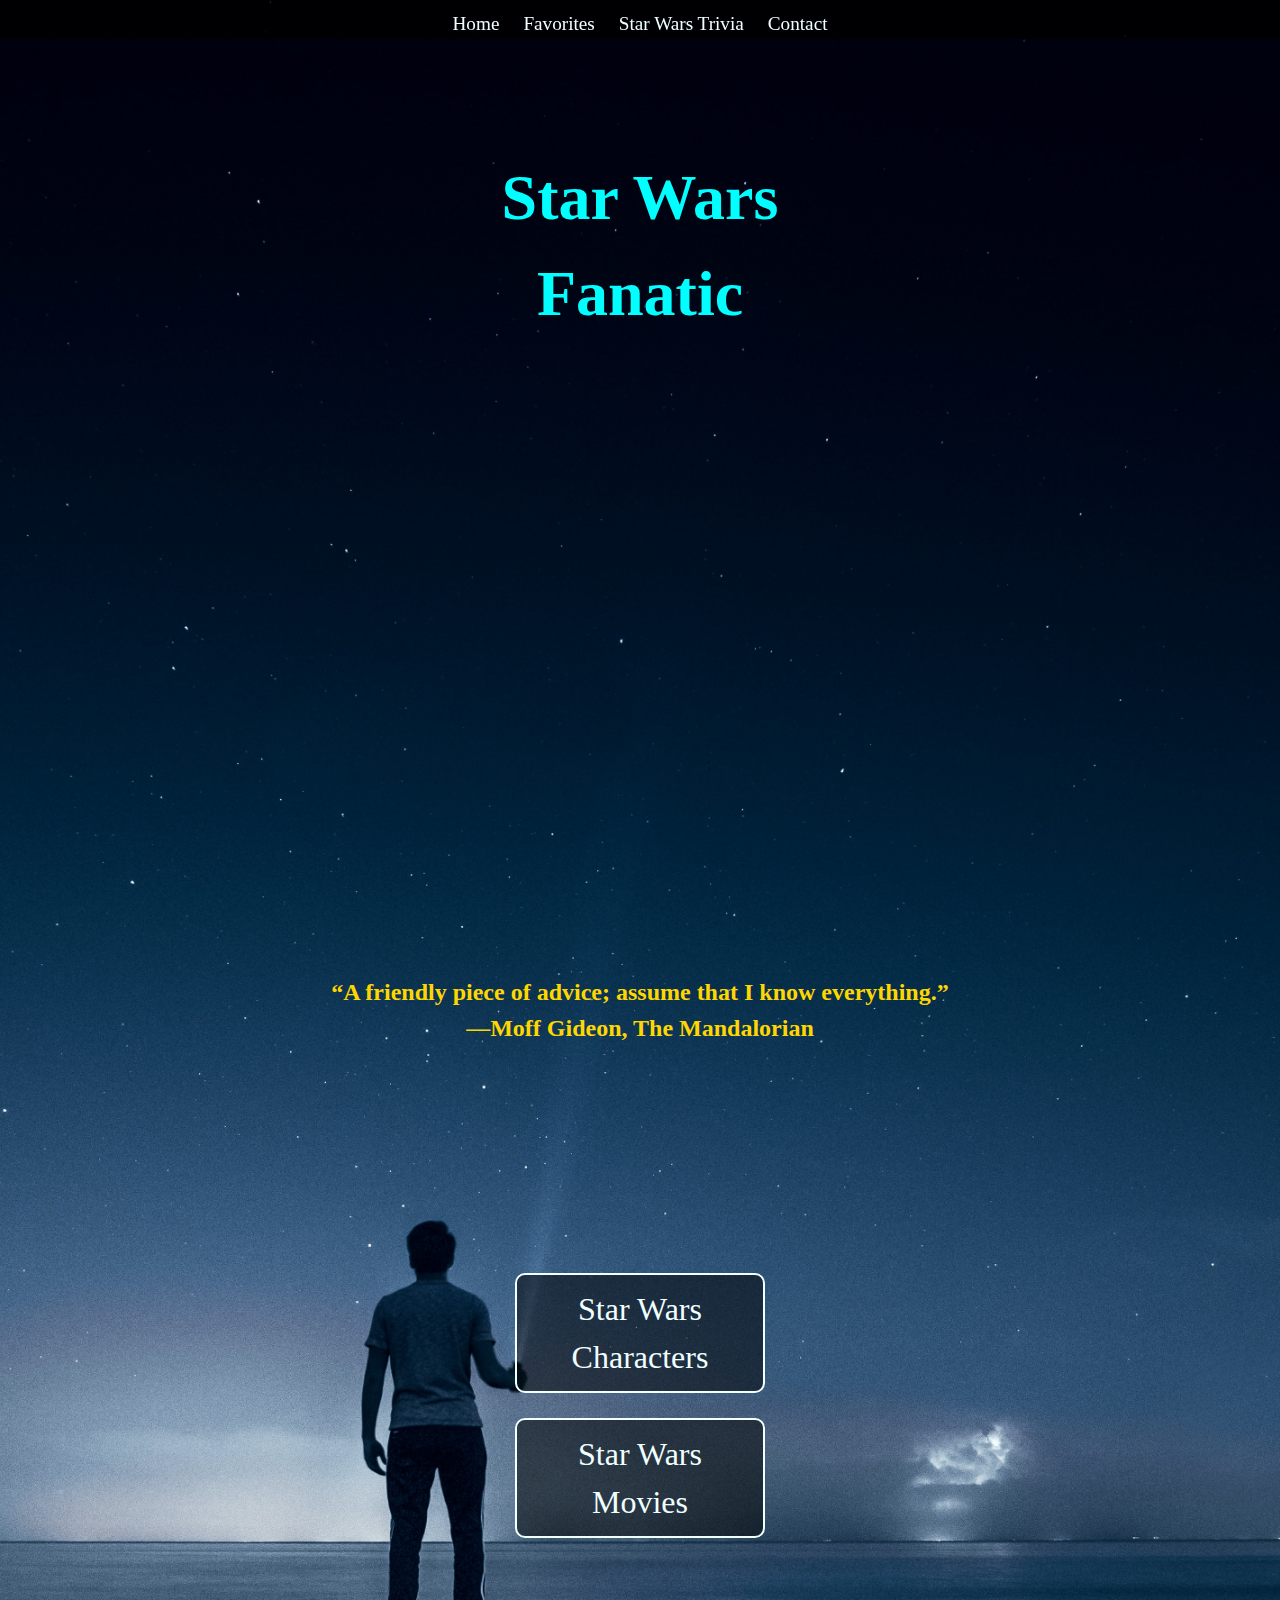
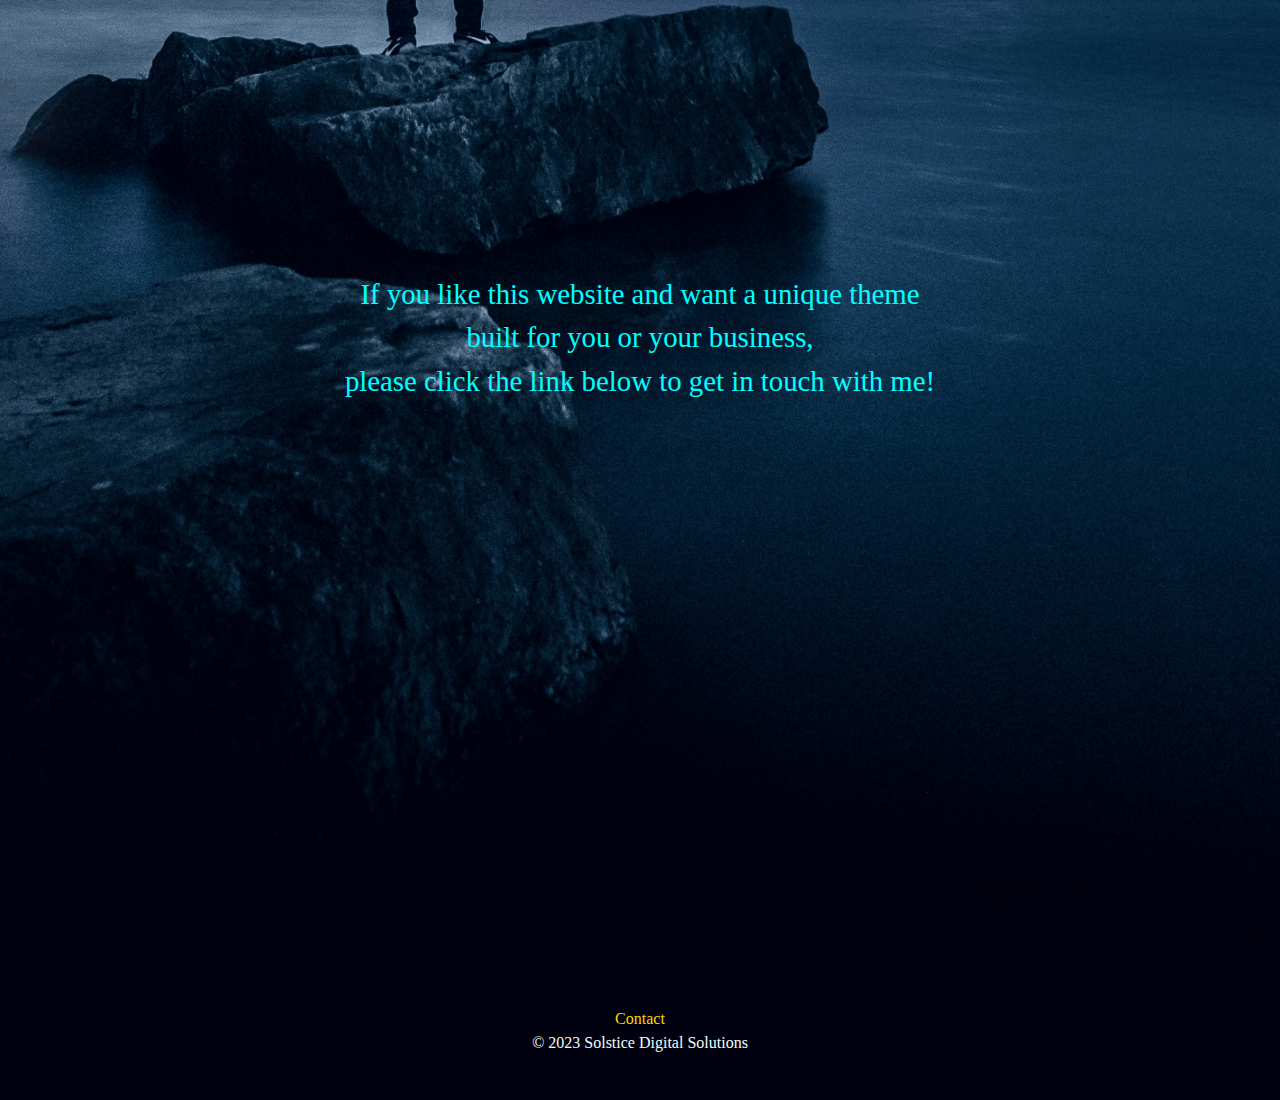
<file: index.html>
<!DOCTYPE html>
<html lang="en">
  <head>
    <meta charset="UTF-8" />
    <meta http-equiv="X-UA-Compatible" content="IE=edge" />
    <meta name="viewport" content="width=device-width, initial-scale=1.0" />
    <link rel="stylesheet" href="css/reset.css" />
    <link rel="stylesheet" href="css/index.css" />
    <link rel="stylesheet" href="css/landing-page.css" />
    <title>Star Wars Fanatic</title>
  </head>
  <body>
    <div class="landing-page-wrapper">
      <header id="home" class="navbar-fade-in">
        <h1>Star Wars<br />Fanatic</h1>
        <nav>
          <ul>
            <li><a href="#home">Home</a></li>
            <li><a href="./favorites.html">Favorites</a></li>
            <li><a href="#star-wars-trivia">Star Wars Trivia</a></li>
            <li><a href="#contact">Contact</a></li>
          </ul>
        </nav>
      </header>
      <main id="star-wars-trivia">
        <h2>
          “A friendly piece of advice; assume that I know everything.”<br />—Moff
          Gideon, The Mandalorian
        </h2>
        <a href="character-list.html">Star Wars<br />Characters</a>
        <a href="movie-list.html">Star Wars <br />Movies</a>
      </main>
      <section class="get-in-touch">
        <p>
          If you like this website and want a unique theme<br />built for you or
          your business,<br />please click the link below to get in touch with
          me!
        </p>
        <footer id="contact">
          <p>
            <a href="mailto:solsticedigitalsolutions@gmail.com">Contact</a>
          </p>
          <p>&copy; 2023 Solstice Digital Solutions</p>
        </footer>
      </section>
    </div>
  </body>
</html>
</file>
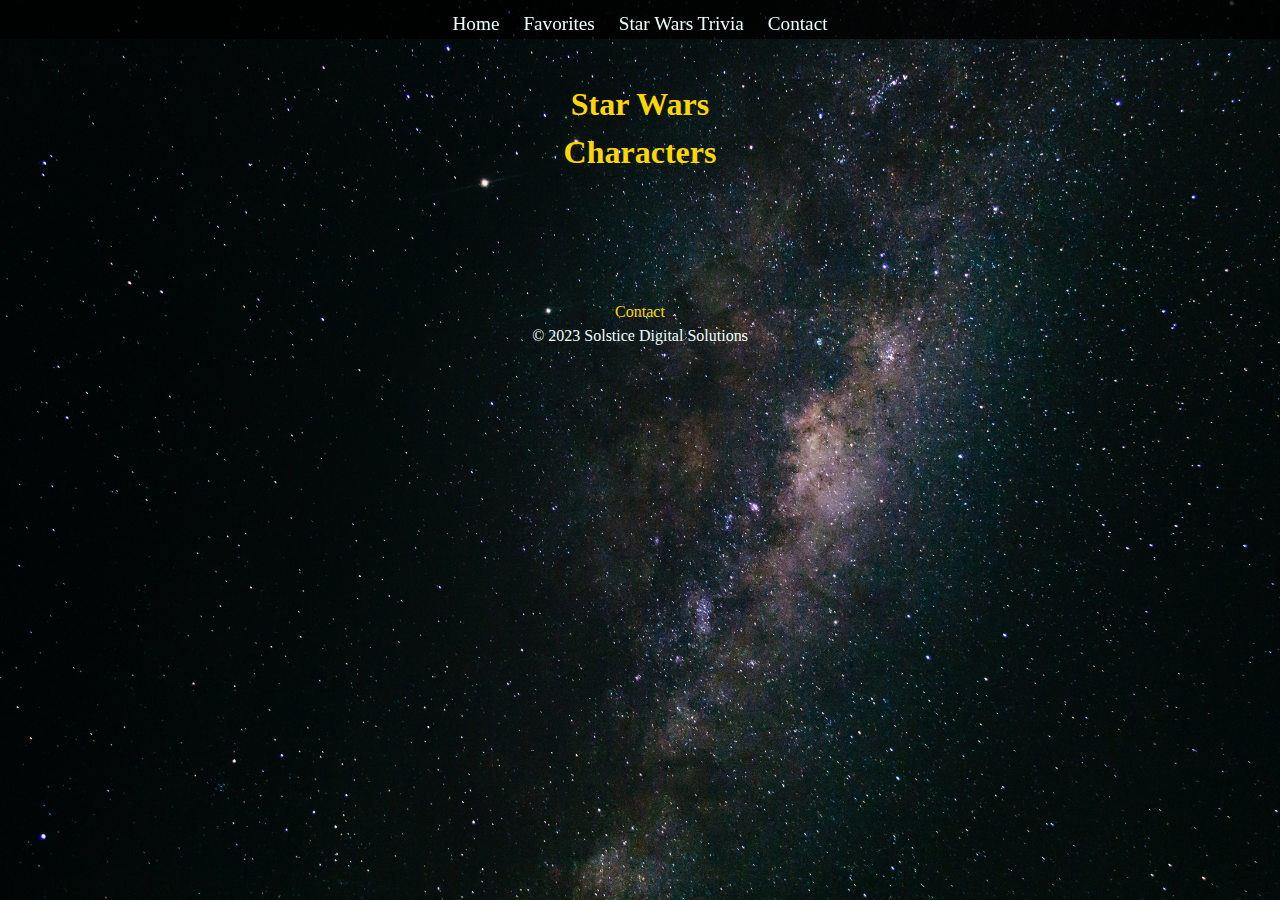
<file: character-list.html>
<!DOCTYPE html>
<html lang="en">
  <head>
    <meta charset="UTF-8" />
    <meta http-equiv="X-UA-Compatible" content="IE=edge" />
    <meta name="viewport" content="width=device-width, initial-scale=1.0" />
    <link rel="stylesheet" href="css/reset.css" />
    <link rel="stylesheet" href="css/index.css" />
    <link rel="stylesheet" href="css/character-list.css" />
    <title>Star Wars Character List</title>
  </head>
  <body class="page-wrapper">
    <header>
      <h1>Star Wars<br />Characters</h1>
      <nav>
        <ul>
          <li><a href="./index.html">Home</a></li>
          <li><a href="./favorites.html">Favorites</a></li>
          <li><a href="./index.html#star-wars-trivia">Star Wars Trivia</a></li>
          <li><a href="./index.html#contact">Contact</a></li>
        </ul>
      </nav>
    </header>
    <main>
      <section class="character-list-container"></section>
    </main>
    <footer id="contact">
      <p>
        <a href="mailto:solsticedigitalsolutions@gmail.com">Contact</a>
      </p>
      <p>&copy; 2023 Solstice Digital Solutions</p>
    </footer>
    <script src="js/characterList.js"></script>
  </body>
</html>
</file>
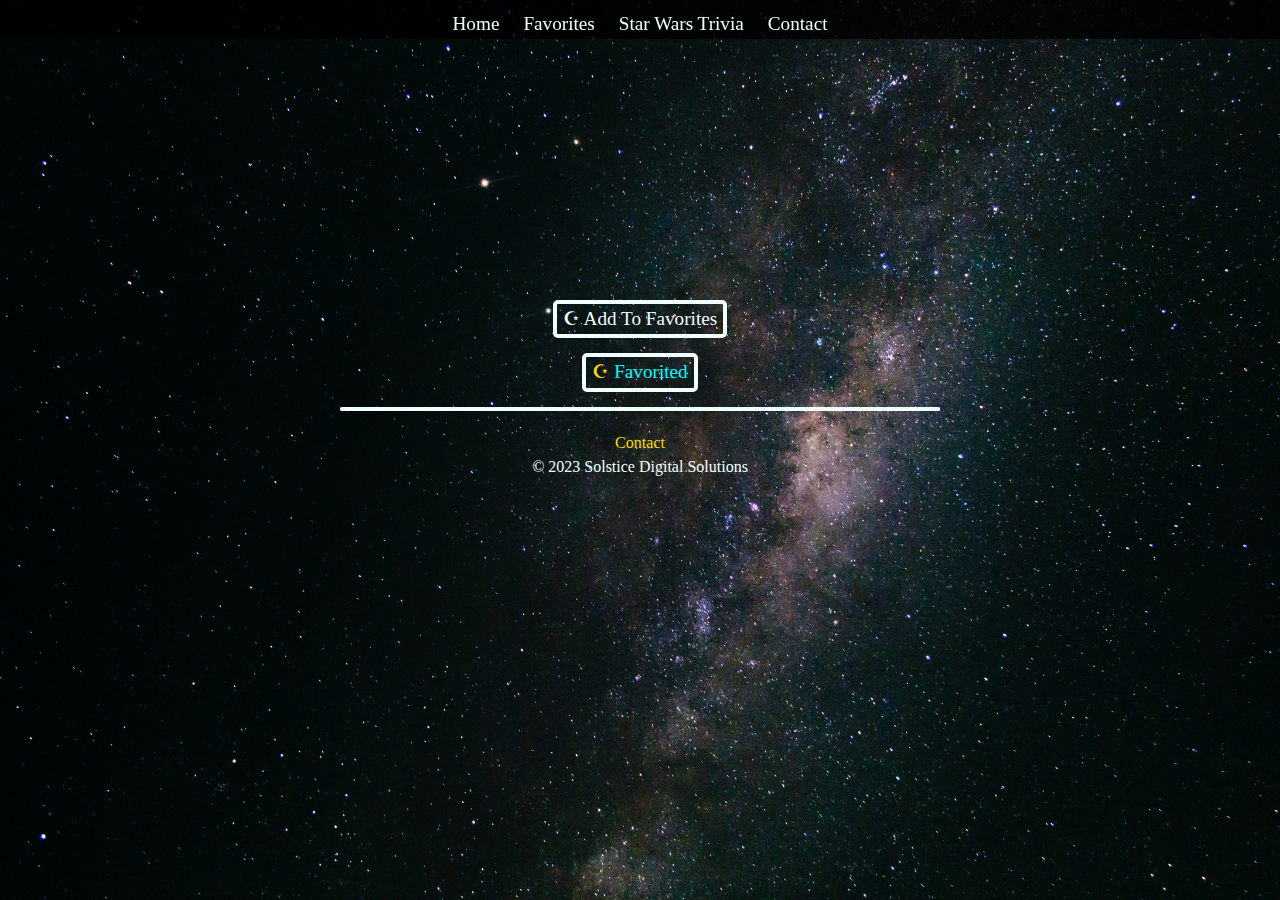
<file: character.html>
<!DOCTYPE html>
<html lang="en">
  <head>
    <meta charset="UTF-8" />
    <meta http-equiv="X-UA-Compatible" content="IE=edge" />
    <meta name="viewport" content="width=device-width, initial-scale=1.0" />
    <link rel="stylesheet" href="css/reset.css" />
    <link rel="stylesheet" href="css/index.css" />
    <link rel="stylesheet" href="css/character.css" />
    <title>Star Wars Character</title>
  </head>
  <body class="page-wrapper">
    <header class="character-name-container">
      <nav>
        <ul>
          <li><a href="./index.html">Home</a></li>
          <li><a href="./favorites.html">Favorites</a></li>
          <li><a href="./index.html#star-wars-trivia">Star Wars Trivia</a></li>
          <li><a href="./index.html#contact">Contact</a></li>
        </ul>
      </nav>
    </header>
    <main>
      <div class="favorite-button-container">
        <button class="is-favorite false">☪ Add To Favorites</button>
        <button class="is-favorite true"><span>☪</span> Favorited</button>
      </div>
      <section class="character-details-container"></section>
    </main>
    <footer id="contact">
      <p>
        <a href="mailto:solsticedigitalsolutions@gmail.com">Contact</a>
      </p>
      <p>&copy; 2023 Solstice Digital Solutions</p>
    </footer>
    <script src="js/character.js"></script>
  </body>
</html>
</file>
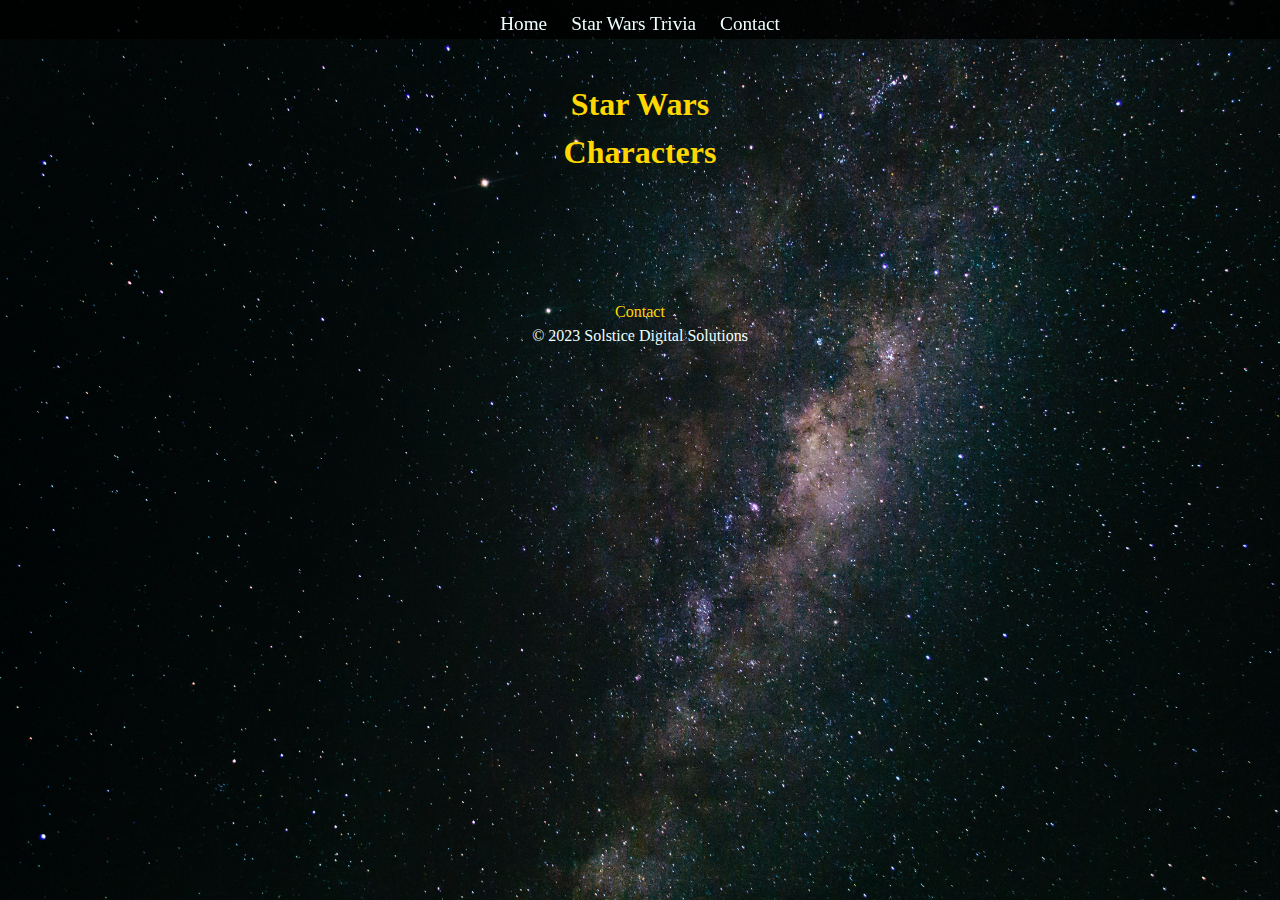
<file: characters.html>
<!DOCTYPE html>
<html lang="en">
  <head>
    <meta charset="UTF-8" />
    <meta http-equiv="X-UA-Compatible" content="IE=edge" />
    <meta name="viewport" content="width=device-width, initial-scale=1.0" />
    <link rel="stylesheet" href="css/reset.css" />
    <link rel="stylesheet" href="css/index.css" />
    <link rel="stylesheet" href="css/character-list.css" />
    <title>Star Wars Character List</title>
  </head>
  <body class="page-wrapper">
    <header>
      <h1>Star Wars<br />Characters</h1>
      <nav>
        <ul>
          <li><a href="/index.html#home">Home</a></li>
          <li><a href="/index.html#star-wars-trivia">Star Wars Trivia</a></li>
          <li><a href="/index.html#contact">Contact</a></li>
        </ul>
      </nav>
    </header>
    <main>
      <div class="characters-container"></div>
    </main>
    <footer id="contact">
      <p>
        <a href="mailto:solsticedigitalsolutions@gmail.com">Contact</a>
      </p>
      <p>&copy; 2023 Solstice Digital Solutions</p>
    </footer>
    <script src="js/characterList.js"></script>
  </body>
</html>
</file>
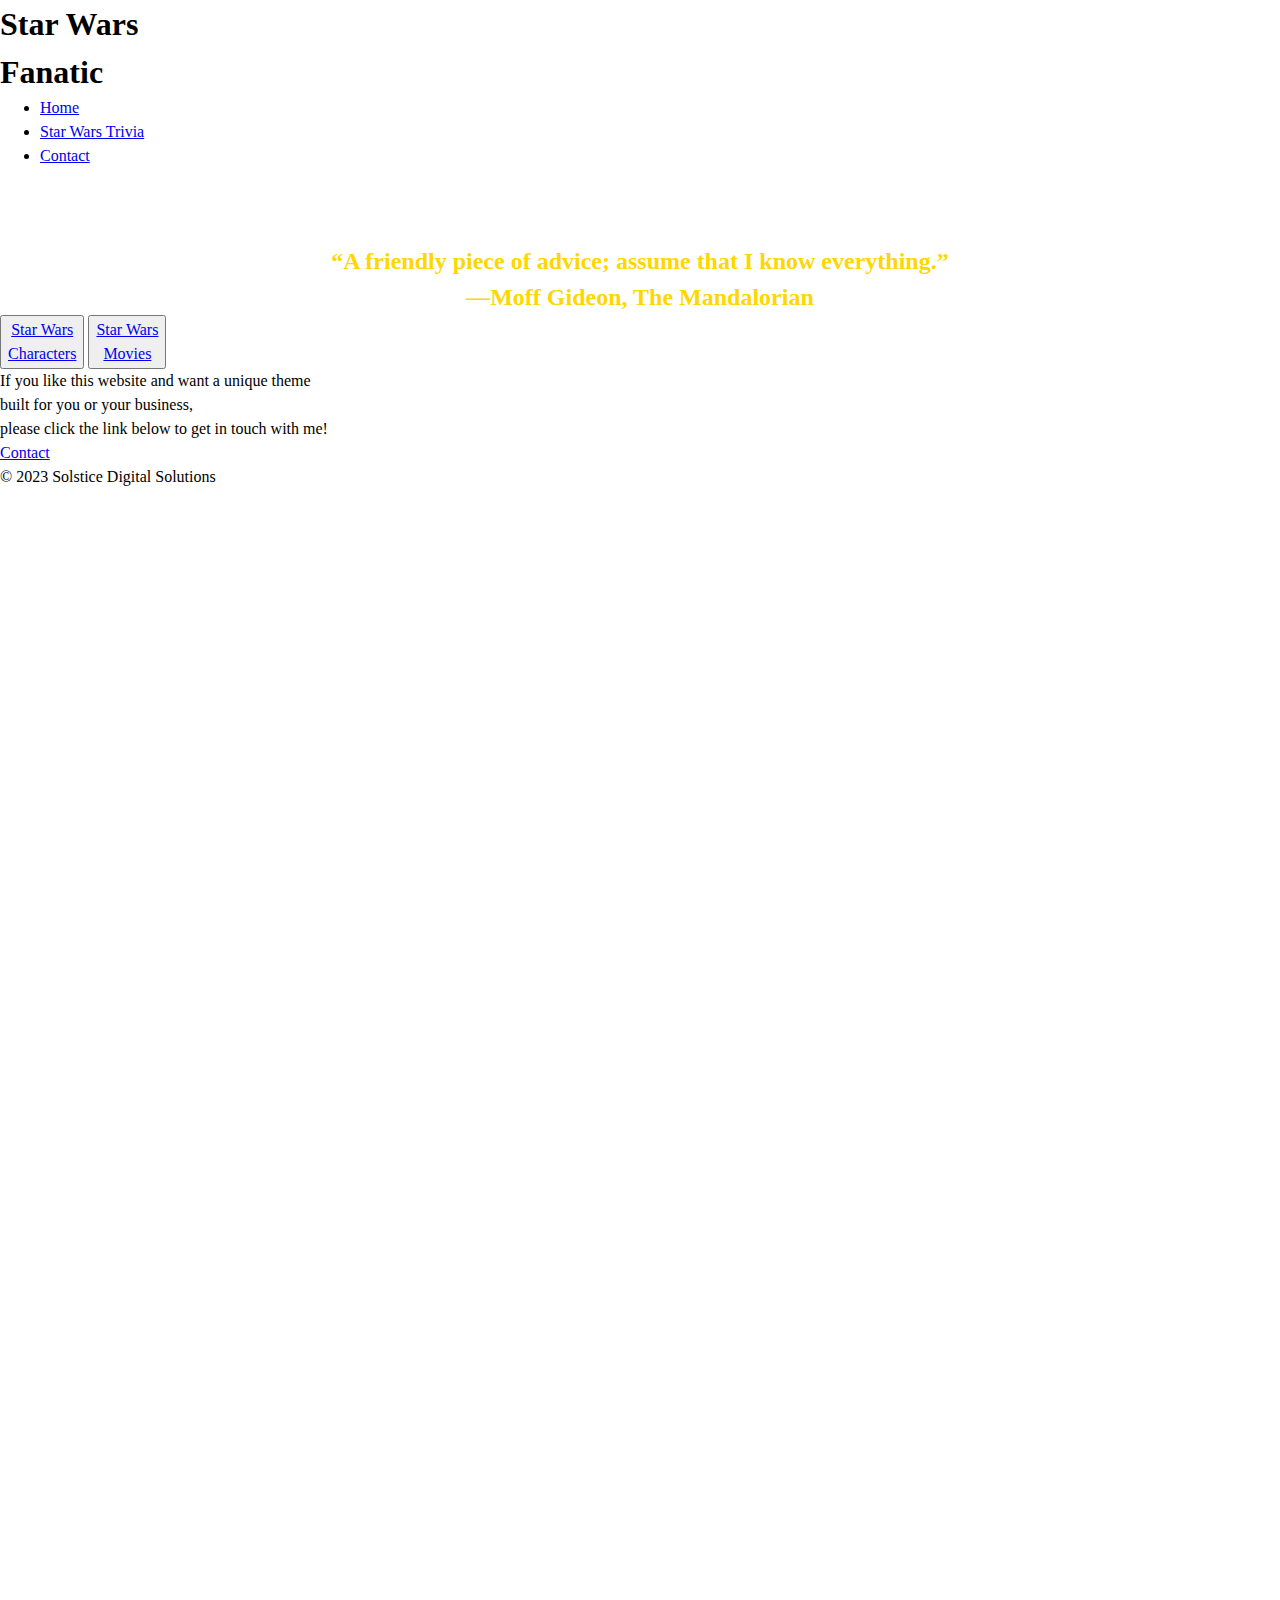
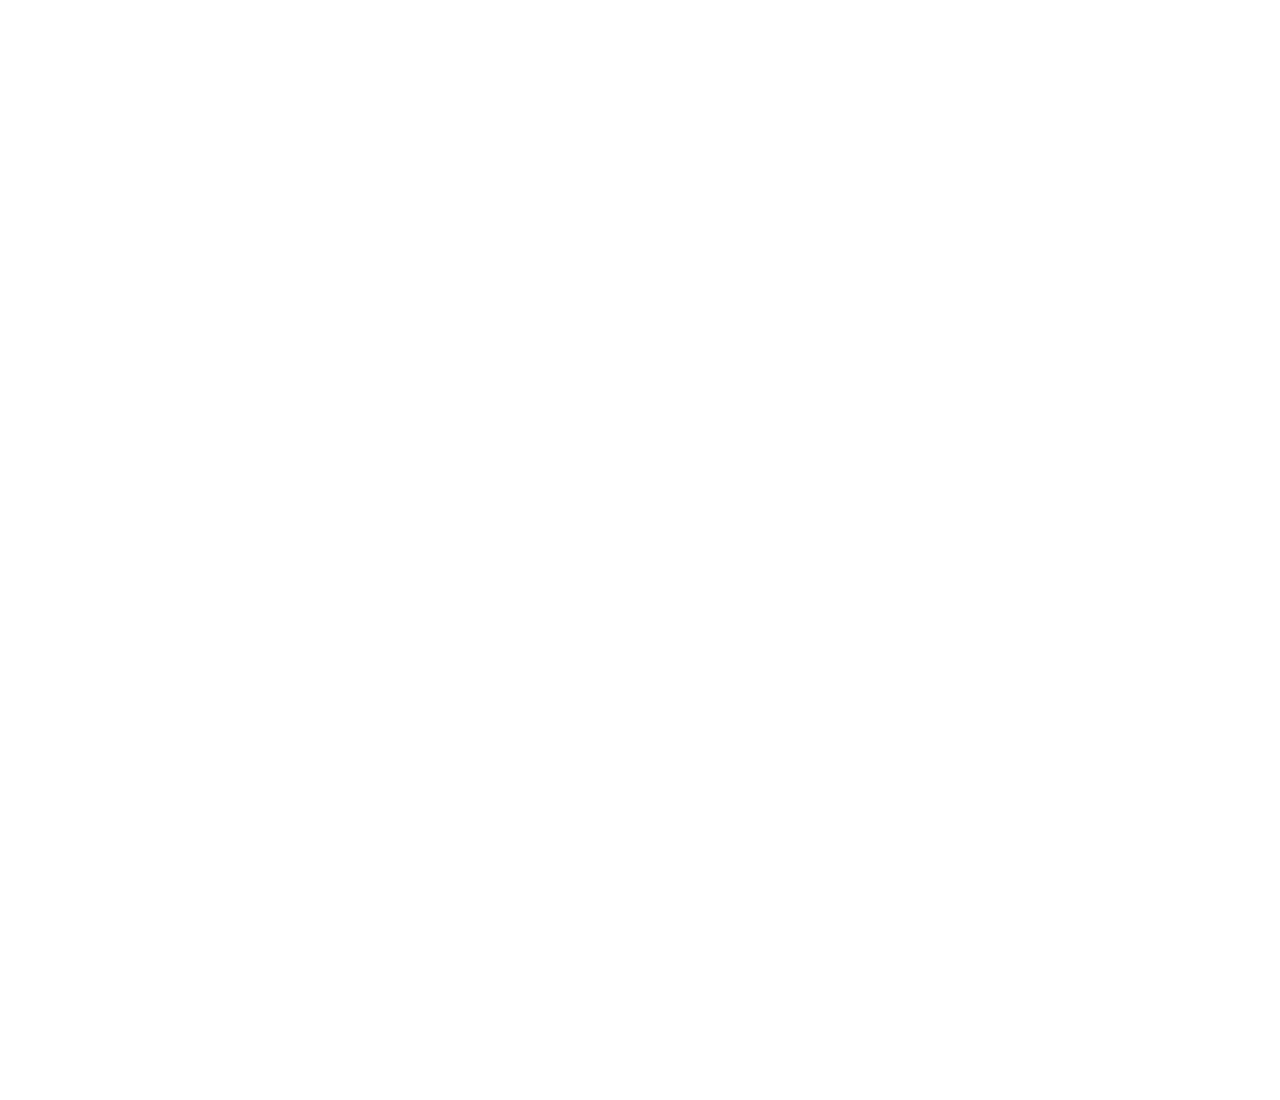
<file: landing-page.html>
<!DOCTYPE html>
<html lang="en">
  <head>
    <meta charset="UTF-8" />
    <meta http-equiv="X-UA-Compatible" content="IE=edge" />
    <meta name="viewport" content="width=device-width, initial-scale=1.0" />
    <link rel="stylesheet" href="css/reset.css" />
    <link rel="stylesheet" href="css/landing-page.css" />
    <title>Star Wars Fanatic</title>
  </head>
  <body>
    <div class="page-wrapper">
      <div class="banner-fade-in"></div>
      <header id="home" class="navbar-fade-in">
        <h1>Star Wars<br>Fanatic</h1>
        <nav>
          <ul>
            <li><a href="#home">Home</a></li>
            <li><a href="#star-wars-trivia">Star Wars Trivia</a></li>
            <li><a href="#contact">Contact</a></li>
          </ul>
        </nav>
      </header>
      <main id="star-wars-trivia">
        <h2>
          “A friendly piece of advice; assume that I know everything.”<br>—Moff
          Gideon, The Mandalorian
        </h2>
        <button><a href="characters.html">Star Wars<br>Characters</a></button>
        <button><a href="movies.html">Star Wars <br>Movies</a></button>
      </main>
      <footer id="contact">
        <p>If you like this website and want a unique theme<br>built for you or your business,<br>please click the link below to get in touch with me!</p>
        <div>
          <p><a href="mailto:solsticedigitalsolutions@gmail.com">Contact</a></p>
          <p>&copy; 2023 Solstice Digital Solutions</p>
        </div>
      </footer>
    </div>
  </body>
</html>
</file>
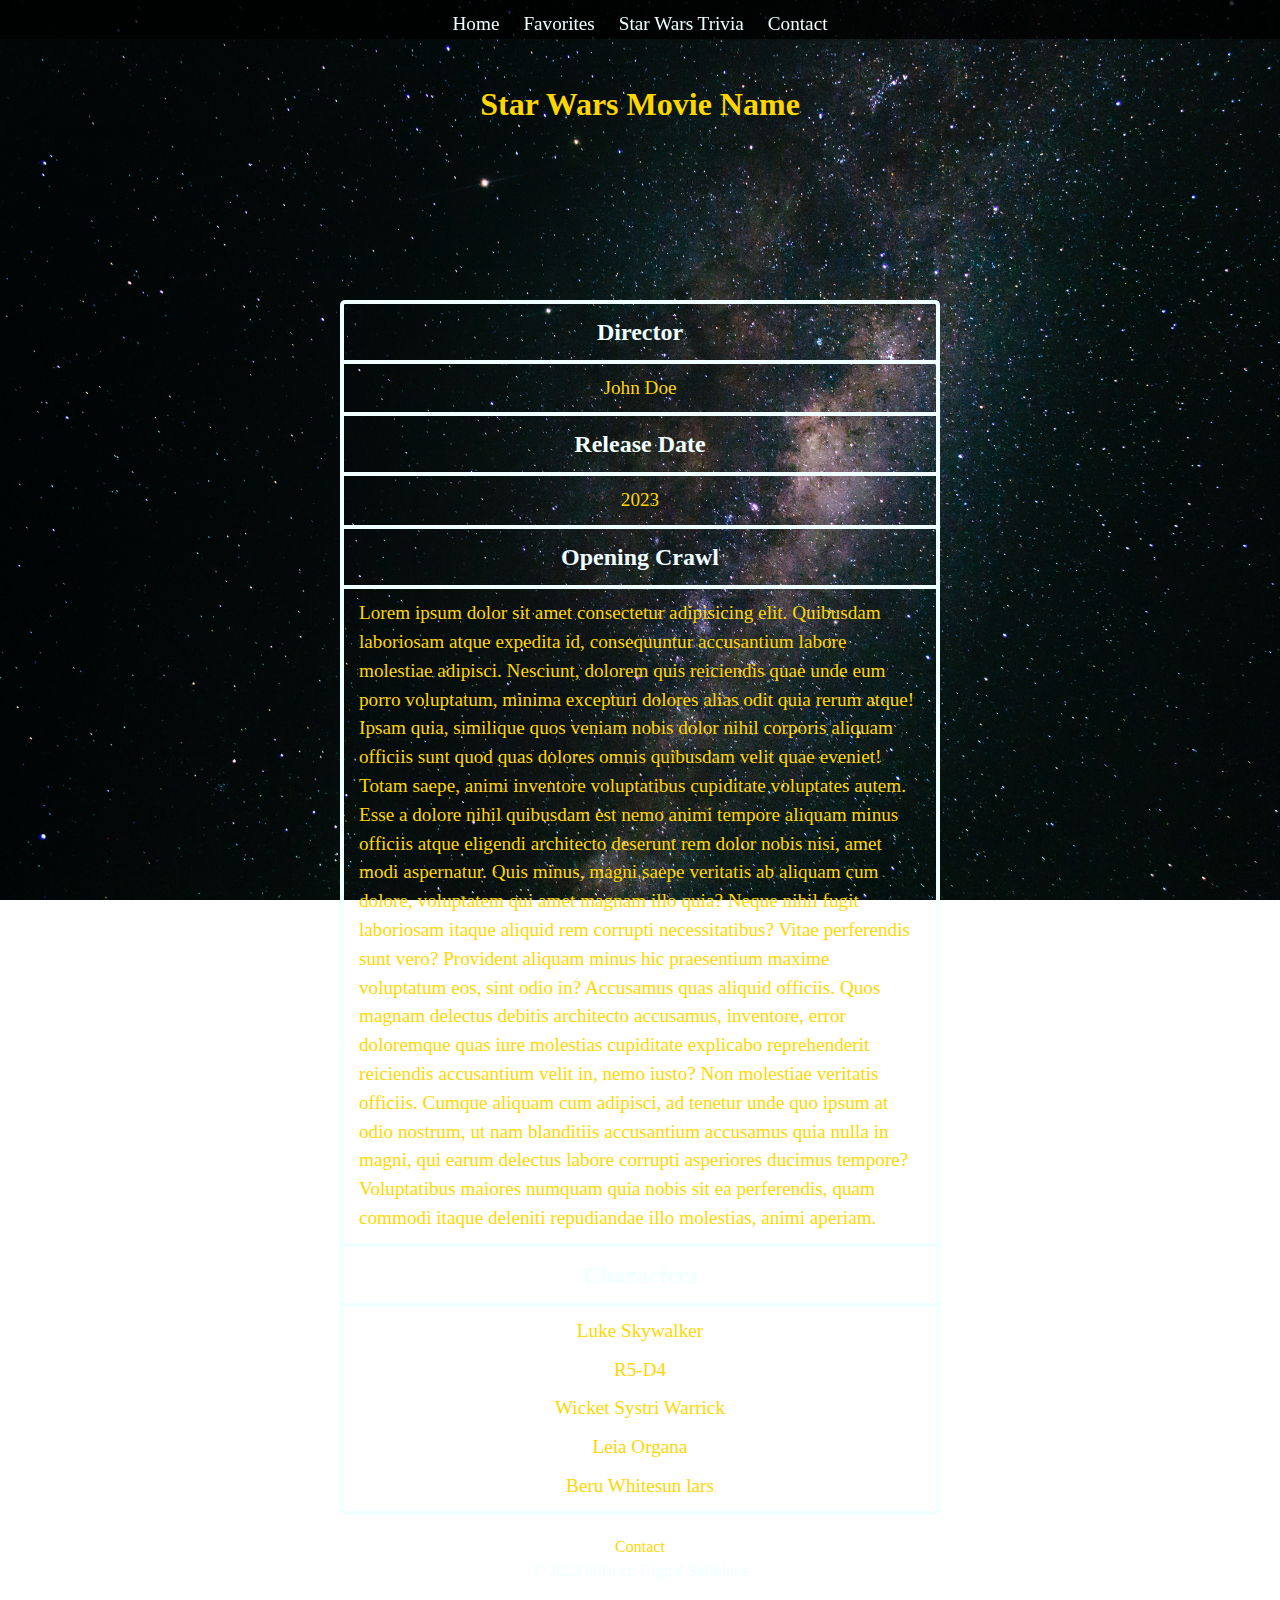
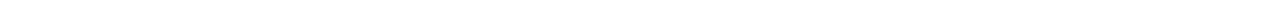
<file: mock-movie.html>
<!DOCTYPE html>
<html lang="en">
  <head>
    <meta charset="UTF-8" />
    <meta http-equiv="X-UA-Compatible" content="IE=edge" />
    <meta name="viewport" content="width=device-width, initial-scale=1.0" />
    <link rel="stylesheet" href="css/reset.css" />
    <link rel="stylesheet" href="css/index.css" />
    <link rel="stylesheet" href="css/movie.css" />
    <title>Mock Star Wars Movie</title>
  </head>
  <body class="page-wrapper">
    <header class="movie-name-container"><h1>Star Wars Movie Name</h1>
      <nav>
        <ul>
          <li><a href="./index.html">Home</a></li>
          <li><a href="./favorites.html">Favorites</a></li>
          <li><a href="./index.html#star-wars-trivia">Star Wars Trivia</a></li>
          <li><a href="./index.html#contact">Contact</a></li>
        </ul>
      </nav>
    </header>
    <main>
      <section class="movie-details-container">
        <h2>Director</h2>
        <p>John Doe</p>
        <h2>Release Date</h2>
        <p>2023</p>
        <h2>Opening Crawl</h2>
        <p>
          Lorem ipsum dolor sit amet consectetur adipisicing elit. Quibusdam
          laboriosam atque expedita id, consequuntur accusantium labore
          molestiae adipisci. Nesciunt, dolorem quis reiciendis quae unde eum
          porro voluptatum, minima excepturi dolores alias odit quia rerum
          atque! Ipsam quia, similique quos veniam nobis dolor nihil corporis
          aliquam officiis sunt quod quas dolores omnis quibusdam velit quae
          eveniet! Totam saepe, animi inventore voluptatibus cupiditate
          voluptates autem. Esse a dolore nihil quibusdam est nemo animi tempore
          aliquam minus officiis atque eligendi architecto deserunt rem dolor
          nobis nisi, amet modi aspernatur. Quis minus, magni saepe veritatis ab
          aliquam cum dolore, voluptatem qui amet magnam illo quia? Neque nihil
          fugit laboriosam itaque aliquid rem corrupti necessitatibus? Vitae
          perferendis sunt vero? Provident aliquam minus hic praesentium maxime
          voluptatum eos, sint odio in? Accusamus quas aliquid officiis. Quos
          magnam delectus debitis architecto accusamus, inventore, error
          doloremque quas iure molestias cupiditate explicabo reprehenderit
          reiciendis accusantium velit in, nemo iusto? Non molestiae veritatis
          officiis. Cumque aliquam cum adipisci, ad tenetur unde quo ipsum at
          odio nostrum, ut nam blanditiis accusantium accusamus quia nulla in
          magni, qui earum delectus labore corrupti asperiores ducimus tempore?
          Voluptatibus maiores numquam quia nobis sit ea perferendis, quam
          commodi itaque deleniti repudiandae illo molestias, animi aperiam.
        </p>
        <h2>Characters</h2>
        <div>
          <a>Luke Skywalker</a>
          <a>R5-D4</a>
          <a>Wicket Systri Warrick</a>
          <a href="/index.html">Leia Organa</a>
          <a>Beru Whitesun lars</a>
        </div>
      </section>
    </main>
    <footer id="contact">
      <p>
        <a href="mailto:solsticedigitalsolutions@gmail.com">Contact</a>
      </p>
      <p>&copy; 2023 Solstice Digital Solutions</p>
    </footer>
    <!-- <script src="js/movie.js"></script> -->
  </body>
</html>
</file>
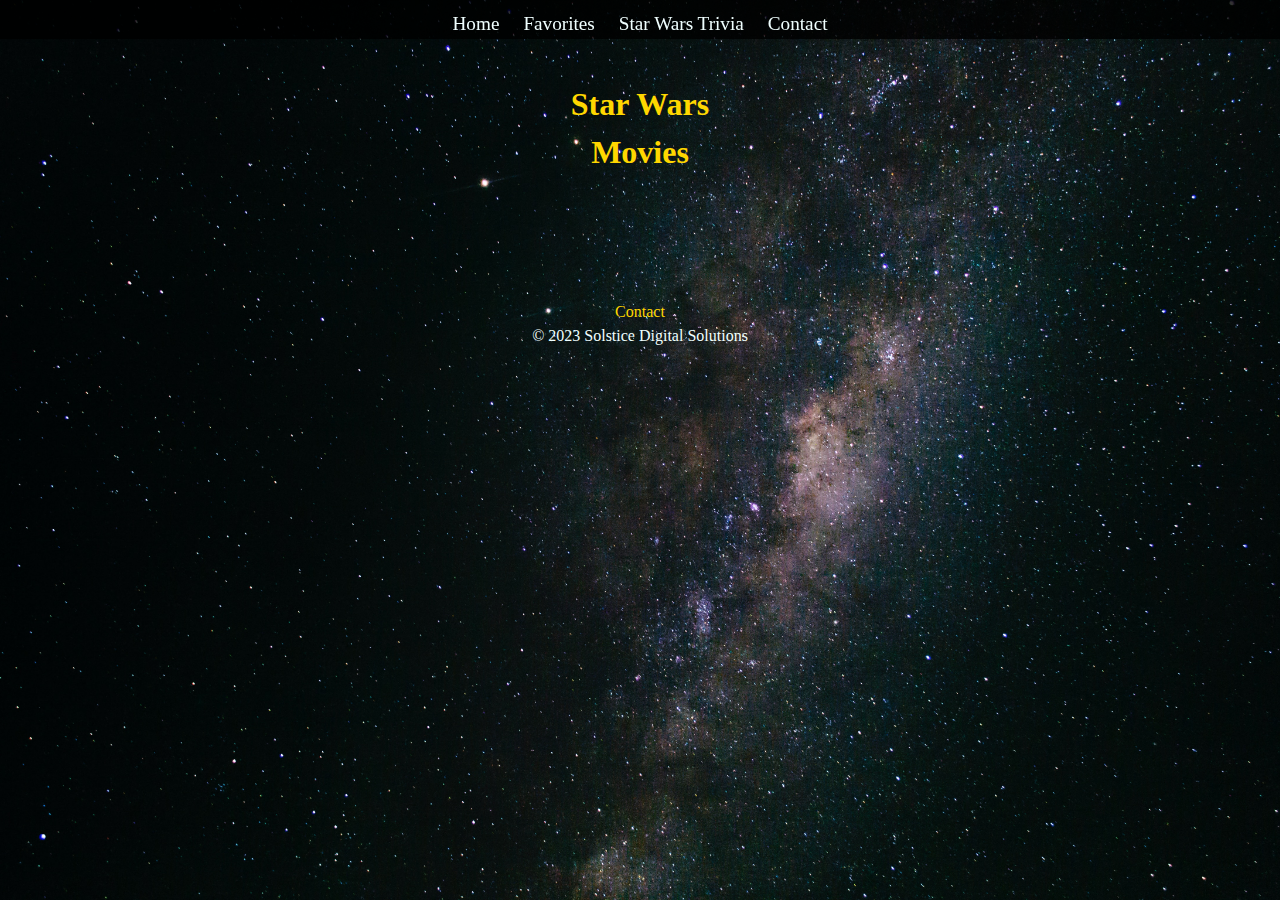
<file: movie-list.html>
<!DOCTYPE html>
<html lang="en">
  <head>
    <meta charset="UTF-8" />
    <meta http-equiv="X-UA-Compatible" content="IE=edge" />
    <meta name="viewport" content="width=device-width, initial-scale=1.0" />
    <link rel="stylesheet" href="css/reset.css" />
    <link rel="stylesheet" href="css/index.css" />
    <link rel="stylesheet" href="css/movie-list.css" />
    <title>Star Wars Movie List</title>
  </head>
  <body class="page-wrapper">
    <header>
      <h1>Star Wars<br />Movies</h1>
      <nav>
        <ul>
          <li><a href="./index.html">Home</a></li>
          <li><a href="./favorites.html">Favorites</a></li>
          <li><a href="./index.html#star-wars-trivia">Star Wars Trivia</a></li>
          <li><a href="./index.html#contact">Contact</a></li>
        </ul>
      </nav>
    </header>
    <main>
      <section class="movie-list-container"></section>
    </main>
    <footer id="contact">
      <p>
        <a href="mailto:solsticedigitalsolutions@gmail.com">Contact</a>
      </p>
      <p>&copy; 2023 Solstice Digital Solutions</p>
    </footer>
    <script src="js/movieList.js"></script>
  </body>
</html>
</file>
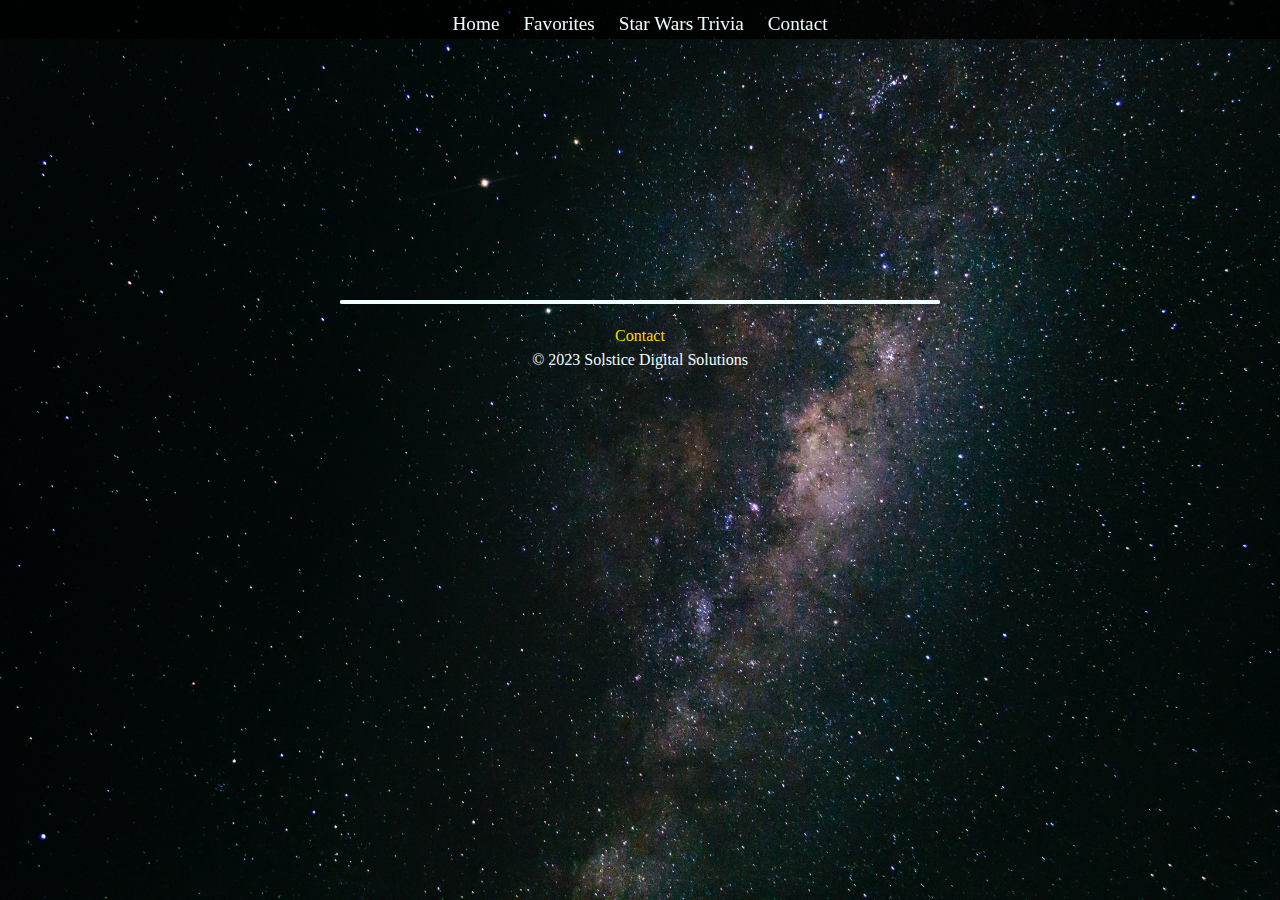
<file: movie.html>
<!DOCTYPE html>
<html lang="en">
  <head>
    <meta charset="UTF-8" />
    <meta http-equiv="X-UA-Compatible" content="IE=edge" />
    <meta name="viewport" content="width=device-width, initial-scale=1.0" />
    <link rel="stylesheet" href="css/reset.css" />
    <link rel="stylesheet" href="css/index.css" />
    <link rel="stylesheet" href="css/movie.css" />
    <title>Star Wars Movie</title>
  </head>
  <body class="page-wrapper">
    <header class="movie-name-container">
      <nav>
        <ul>
          <li><a href="./index.html">Home</a></li>
          <li><a href="./favorites.html">Favorites</a></li>
          <li><a href="./index.html#star-wars-trivia">Star Wars Trivia</a></li>
          <li><a href="./index.html#contact">Contact</a></li>
        </ul>
      </nav>
    </header>
    <main>
      <section class="movie-details-container"></section>
    </main>
    <footer id="contact">
      <p>
        <a href="mailto:solsticedigitalsolutions@gmail.com">Contact</a>
      </p>
      <p>&copy; 2023 Solstice Digital Solutions</p>
    </footer>
    <script src="js/movie.js"></script>
  </body>
</html>
</file>
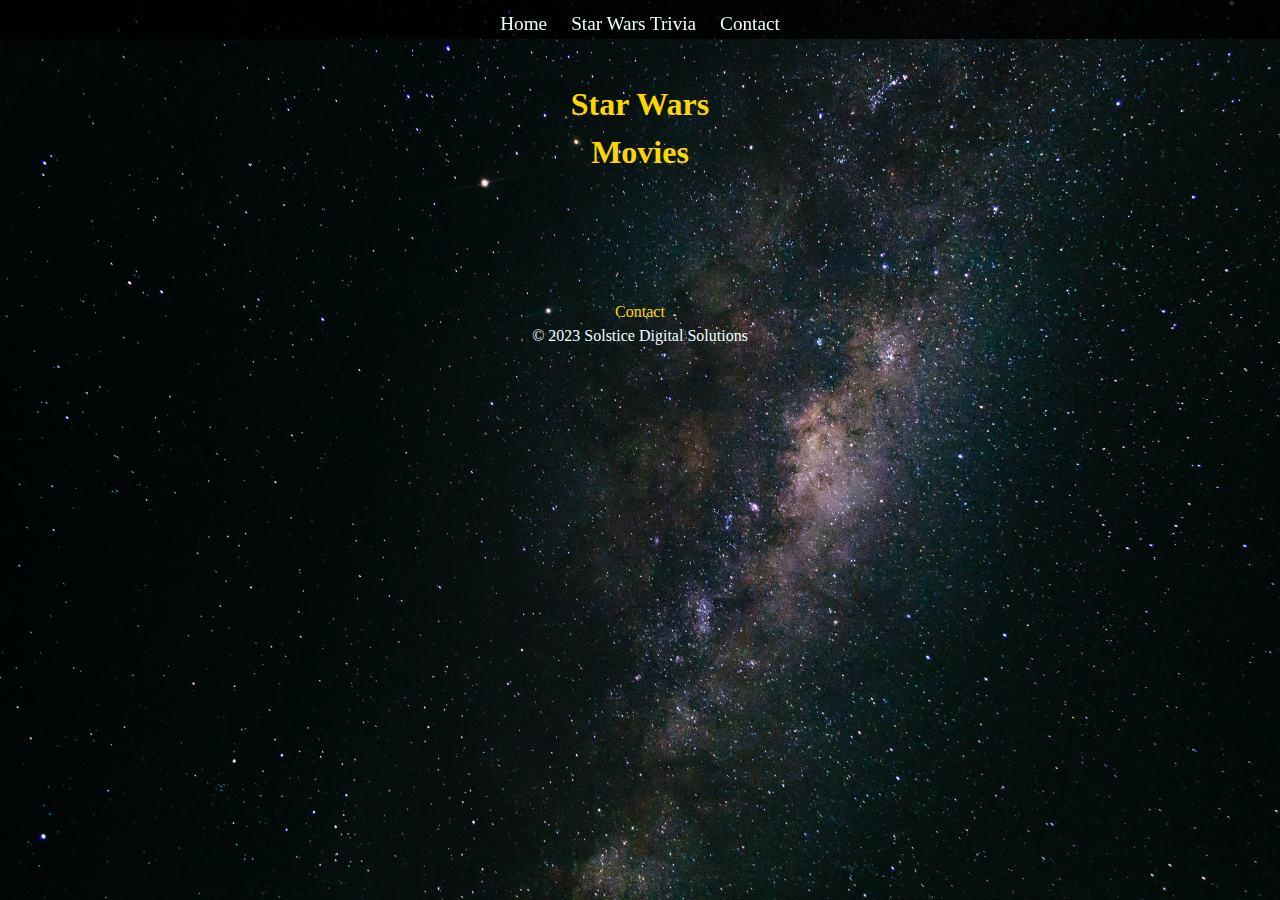
<file: movies.html>
<!DOCTYPE html>
<html lang="en">
  <head>
    <meta charset="UTF-8" />
    <meta http-equiv="X-UA-Compatible" content="IE=edge" />
    <meta name="viewport" content="width=device-width, initial-scale=1.0" />
    <link rel="stylesheet" href="css/reset.css" />
    <link rel="stylesheet" href="css/index.css" />
    <link rel="stylesheet" href="css/movie-list.css" />
    <title>Star Wars Movie List</title>
  </head>
  <body class="page-wrapper">
    <header>
      <h1>Star Wars<br />Movies</h1>
      <nav>
        <ul>
          <li><a href="/index.html#home">Home</a></li>
          <li><a href="/index.html#star-wars-trivia">Star Wars Trivia</a></li>
          <li><a href="/index.html#contact">Contact</a></li>
        </ul>
      </nav>
    </header>
    <main>
      <div class="movies-container"></div>
    </main>
    <footer id="contact">
      <p>
        <a href="mailto:solsticedigitalsolutions@gmail.com">Contact</a>
      </p>
      <p>&copy; 2023 Solstice Digital Solutions</p>
    </footer>
    <script src="js/movieList.js"></script>
  </body>
</html>
</file>
<file: css/index.css>
/* page-wrapper */
.landing-page-wrapper {
  height: 100%;
  background-image: url(../images/landing-background-image.jpg);
  background-size: cover;
  background-position: center;
}

.page-wrapper {
  background-image: url(../images/trivia/trivia-background-image.jpg);
  background-size: cover;
  background-position: center;
  background-attachment: fixed;
  background-repeat: no-repeat;
}

/* Navbar */
header {
  height: 33.3%;
}

header > h1 {
  font-size: 2rem;
  position: relative;
  top: 80px;
  text-align: center;
  color: gold;
}

header > nav {
  width: 100%;
  position: fixed;
  top: 0;
  text-align: center;
  background: rgba(0, 0, 0, 0.8);
}

header > nav > ul {
  list-style: none;
  text-align: center;
  margin-top: 10px;
  padding: 0;
  color: red;
}

header > nav > ul > li {
  font-size: 1.2rem;
  display: inline;
  padding-left: 10px;
  padding-right: 10px;
  color: azure;
}

header > nav > ul > li > a {
  text-decoration: none;
  color: inherit;
}

/* is-favorite */

.is-favorite {
  display: block;
  font-size: 1.2rem;
  margin: auto;
  background-color: transparent;
  border: 4px azure solid;
  border-radius: 5px;
  margin-bottom: 15px;
}

.is-favorite.false {
  color: azure;
}

.is-favorite.true {
  color: aqua;
}

.is-favorite.true span {
  color: gold;
}

/* Footer */
footer {
  height: 10%;
}

footer > p {
  color: azure;
  text-align: center;
  border-bottom: none;
  padding: 0;
}

footer > p > a,
footer > p > a:visited {
  text-decoration: none;
  color: gold;
}
</file>
<file: css/landing-page.css>
/* Future task - remove all the height percentages and adjust to make GUI look good. Removing the height percentages will remove the 3 page look I gave it but make it look good in wide mobile view to where the content isn't overflowing into other content on the site. */

body {
  height: 300%;
}

/* .banner-fade-in {
  height: 100%;
  background-color: black;
  -moz-transition: opacity 5s ease;
  -webkit-transition: opacity 5s ease;
  -ms-transition: opacity 5s ease;
  transition: opacity 5s ease;
  opacity: 0;
} */

/* .nav-fade-in {
  height: 100%;
  background-color: black;
  -moz-transition: opacity 5s ease;
  -webkit-transition: opacity 5s ease;
  -ms-transition: opacity 5s ease;
  transition: opacity 5s ease;
  opacity: 0;
} */

/* Landing Page */
.landing-page-wrapper h1 {
  font-size: 4rem;
  position: relative;
  top: 150px;
  text-align: center;
  color: aqua;
}

/* Star Wars Trivia  */
main {
  height: 33.3%;
}

#star-wars-trivia > h2 {
  color: gold;
  height: 33.3%;
  text-align: center;
  padding: 75px 50px 0;
}

#star-wars-trivia > a,
#star-wars-trivia > a:visited {
  display: block;
  color: azure;
  font-size: 2rem;
  width: 250px;
  margin: auto;
  margin-bottom: 25px;
  padding: 10px 0;
  text-decoration: none;
  border: 2px solid azure;
  border-radius: 10px;
  background-color: rgba(0, 0, 0, 0.5);
  text-align: center;
}

#star-wars-trivia > a:hover {
  color: black;
  background: white;
}

#star-wars-trivia > a:first-of-type {
  margin-top: 75px;
}

/* Contact */
.get-in-touch {
  height: 33.3%;
}

.get-in-touch > p {
  font-size: 1.8rem;
  width: 80%;
  height: 90%;
  color: aqua;
  margin: auto;
  text-align: center;
  padding-top: 75px;
}
</file>
<file: css/character-list.css>
section > a,
section > a:visited {
  display: block;
  background-color: azure;
  border-radius: 10px;
  border-style: outset;
  text-align: center;
  text-decoration: none;
  color: initial;
  margin: auto;
  cursor: pointer;
  margin-bottom: 20px;
  padding: 10px 0;
  width: 200px;
  height: 50px;
}

section > a:hover {
  color: gold;
}
</file>
<file: css/character.css>
main {
  padding: 0 20px;
}

main > section {
  max-width: 600px;
  margin: auto;
  color: azure;
  border: 4px solid azure;
  border-bottom: none;
  border-radius: 5px;
  margin-bottom: 20px;
}

main > section > h2 {
  color: azure;
  border-bottom: 4px solid azure;
  text-align: center;
  padding: 10px;
}

main > section > p {
  color: gold;
  font-size: 1.2rem;
  padding: 10px 15px;
  border-bottom: 4px solid azure;
  text-align: center;
}

main > section > div {
  max-width: 600px;
  border-bottom: 4px solid azure;
  padding: 5px 0;
}

main > section > div > a,
main > section > div > a:visited {
  font-size: 1.2rem;
  display: block;
  max-width: 250px;
  margin: auto;
  padding: 5px 0;
  text-align: center;
  text-decoration: none;
  color: gold;
  cursor: pointer;
}

main > section > div > a:hover {
  color: azure;
}
</file>
<file: css/movie.css>
main {
  padding: 0 20px;
}

main > section {
  max-width: 600px;
  margin: auto;
  color: azure;
  border: 4px solid azure;
  border-bottom: none;
  border-radius: 5px;
  margin-bottom: 20px;
}

main > section > h2 {
  color: azure;
  border-bottom: 4px solid azure;
  text-align: center;
  padding: 10px;
}

main > section > p {
  color: gold;
  font-size: 1.2rem;
  padding: 10px 15px;
  border-bottom: 4px solid azure;
  text-align: center;
}

main > section > p:last-of-type {
  text-align: initial;
}

main > section > div {
  max-width: 600px;
  border-bottom: 4px solid azure;
  padding: 5px 0;
}

main > section > div > a,
main > section > div > a:visited {
  font-size: 1.2rem;
  display: block;
  max-width: 250px;
  margin: auto;
  padding: 5px 0;
  text-align: center;
  text-decoration: none;
  color: gold;
  cursor: pointer;
}

main > section > div > a:hover {
  color: azure;
}
</file>
<file: css/movie-list.css>
section > a,
section > a:visited {
  display: block;
  background-color: azure;
  border-radius: 10px;
  border-style: outset;
  text-align: center;
  text-decoration: none;
  color: initial;
  margin: auto;
  cursor: pointer;
  margin-bottom: 20px;
  padding: 10px 0;
  width: 200px;
  height: 50px;
}

section > a:hover {
  color: gold;
}
</file>
